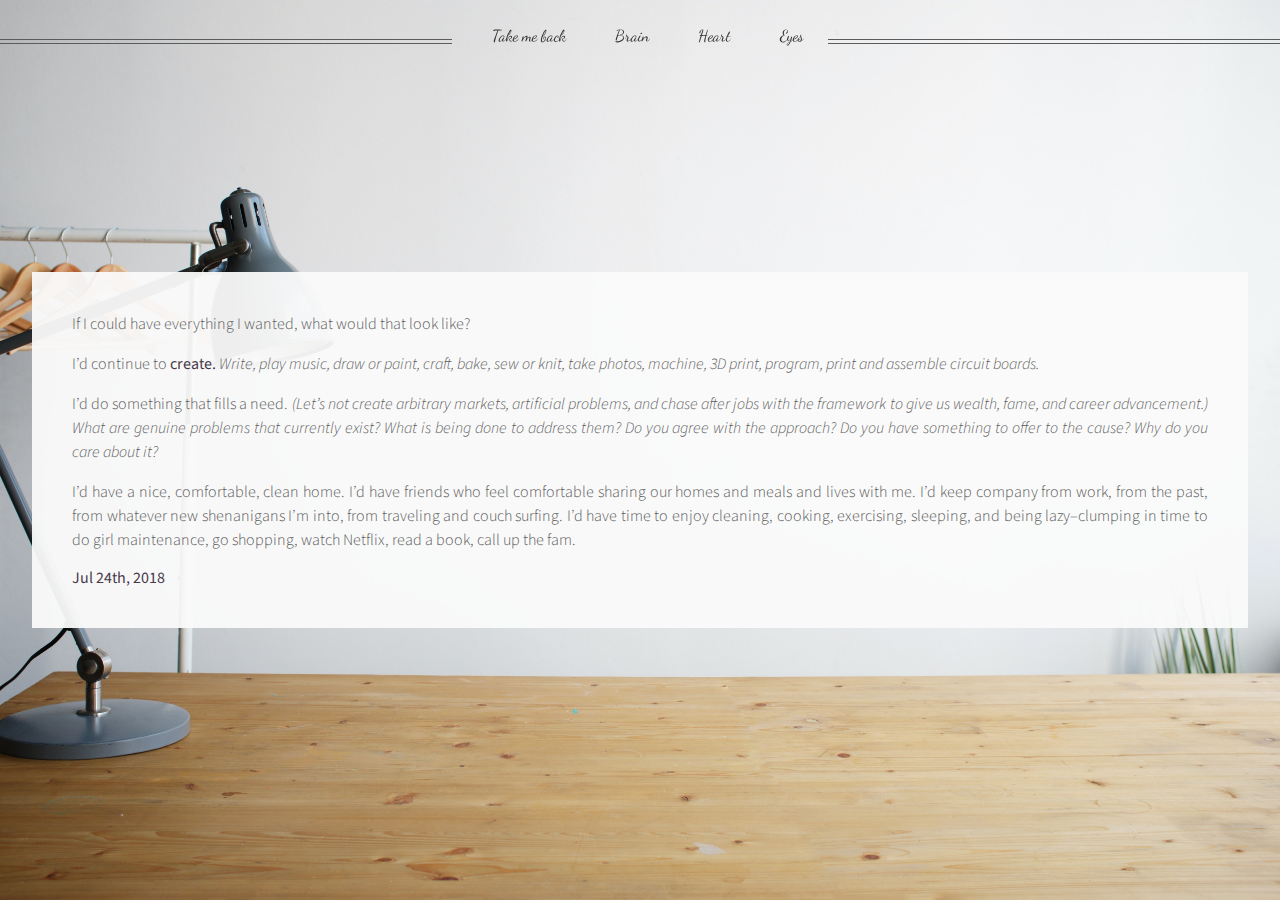
<file: brain.html>
<!DOCTYPE HTML>
<html>
	<head>
		<link href="https://fonts.googleapis.com/css?family=Dancing+Script&display=swap" rel="stylesheet">
		<title>The Space</title>
		<meta charset="utf-8" />
		<meta name="viewport" content="width=device-width, initial-scale=1, user-scalable=no" />
		<link rel="stylesheet" href="assets/css/main.css" />
		<noscript><link rel="stylesheet" href="assets/css/noscript.css" /></noscript>
	</head>
	<body>
		<div id="page-wrapper">
			<!-- Header -->
				<div id="header">
					<!-- Nav -->
						<nav id="nav">
							<ul>
								<li><a href="index.html">Take me back</a></li>
								<li><a href="brain.html">Brain</a></li>
								<li><a href="#">Heart</a></li>
								<li><a href="https://www.instagram.com/thebignc/" target="_blank">Eyes</a></li>
							</ul>
						</nav>
				</div>
			<!-- Main -->
				<div class="wrapper style1">
					<div class="container">
						<article id="main" class="style2">
							<!-- <p><hr /></p> -->
							<p>If I could have everything I wanted, what would that look like?</p>

							<p>I’d continue to <b>create.</b> <i>Write, play music, draw or paint, craft, bake, sew or knit, take photos, machine, 3D print, program, print and assemble circuit boards.</i></p>

							<p>I’d do something that fills a need. <i>(Let’s not create arbitrary markets, artificial problems, and chase after jobs with the framework to give us wealth, fame, and career advancement.) What are genuine problems that currently exist? What is being done to address them? Do you agree with the approach? Do you have something to offer to the cause? Why do you care about it?</i></p>

							<p>I’d have a nice, comfortable, clean home. I’d have friends who feel comfortable sharing our homes and meals and lives with me. I’d keep company from work, from the past, from whatever new shenanigans I’m into, from traveling and couch surfing. I’d have time to enjoy cleaning, cooking, exercising, sleeping, and being lazy–clumping in time to do girl maintenance, go shopping, watch Netflix, read a book, call up the fam.</p>

							<h4>Jul 24th, 2018</h4>
							<!-- <p><hr /></p> -->
						</article>
					</div>
				</div>
		</div>

		<!-- Scripts -->
			<script src="assets/js/jquery.min.js"></script>
			<script src="assets/js/jquery.dropotron.min.js"></script>
			<script src="assets/js/jquery.scrolly.min.js"></script>
			<script src="assets/js/jquery.scrollex.min.js"></script>
			<script src="assets/js/browser.min.js"></script>
			<script src="assets/js/breakpoints.min.js"></script>
			<script src="assets/js/util.js"></script>
			<script src="assets/js/main.js"></script>

	</body>
</html>
</file>
<file: assets/css/main.css>
@import url("https://fonts.googleapis.com/css?family=Source+Sans+Pro:300,300italic,400,400italic,600");
@import url("https://fonts.googleapis.com/css?family=Dancing+Script");

/*
	Helios by HTML5 UP
	html5up.net | @ajlkn
	Free for personal and commercial use under the CCA 3.0 license (html5up.net/license)
*/

html, body, div, span, applet, object,
iframe, h1, h2, h3, h4, h5, h6, p, blockquote,
pre, a, abbr, acronym, address, big, cite,
code, del, dfn, em, img, ins, kbd, q, s, samp,
small, strike, strong, sub, sup, tt, var, b,
u, i, center, dl, dt, dd, ol, ul, li, fieldset,
form, label, legend, table, caption, tbody,
tfoot, thead, tr, th, td, article, aside,
canvas, details, embed, figure, figcaption,
footer, header, hgroup, menu, nav, output, ruby,
section, summary, time, mark, audio, video {
	margin: 0;
	padding: 0;
	border: 0;
	font-size: 100%;
	font: inherit;
	vertical-align: baseline;}

article, aside, details, figcaption, figure,
footer, header, hgroup, menu, nav, section {
	display: block;}

body {
	line-height: 1;
}

ol, ul {
	list-style: none;
}

blockquote, q {
	quotes: none;
}

	blockquote:before, blockquote:after, q:before, q:after {
		content: '';
		content: none;
	}

table {
	border-collapse: collapse;
	border-spacing: 0;
}

body {
	-webkit-text-size-adjust: none;
}

mark {
	background-color: transparent;
	color: inherit;
}

input::-moz-focus-inner {
	border: 0;
	padding: 0;
}

input, select, textarea {
	-moz-appearance: none;
	-webkit-appearance: none;
	-ms-appearance: none;
	appearance: none;
}

/* Basic */

	html {
		box-sizing: border-box;
	}

	*, *:before, *:after {
		box-sizing: inherit;
	}

	body {
		position: relative;
		background-image: url("../../images/desktop.jpg");
		background-size: cover;
		background-position: center center;
		background-attachment: fixed;
		/*background: #f0f4f4;*/
		color: #5b5b5b;
		font-size: 15pt;
		line-height: 1.85em;
		font-family:'Dancing Script',cursive;
		font-weight: 300;
	}

		body.is-preload *, body.is-preload *:before, body.is-preload *:after {
			-moz-animation: none !important;
			-webkit-animation: none !important;
			-ms-animation: none !important;
			animation: none !important;
			-moz-transition: none !important;
			-webkit-transition: none !important;
			-ms-transition: none !important;
			transition: none !important;
		}

	input, textarea, select {
		font-size: 15pt;
		line-height: 1.85em;
		font-family:'Dancing Script',cursive;
		font-weight: 300;
	}

	h1, h2, h3, h4, h5, h6 {
		font-weight: 400;
		color: #483949;
		line-height: 1.25em;
	}

	h1 a, h2 a, h3 a, h4 a, h5 a, h6 a {
		color: inherit;
		text-decoration: none;
		border-bottom-color: transparent;
	}

	h1 strong, h2 strong, h3 strong, h4 strong, h5 strong, h6 strong {
		font-weight: 600;
	}

	h2 {
		font-size: 2.85em;
	}

	h3 {
		font-size: 1.25em;
	}

	h4 {
		font-size: 1em;
		margin: 0 0 0.25em 0;
	}

	strong, b {
		font-weight: 400;
		color: #483949;
	}

	em, i {
		font-style: italic;
	}

	a {
		color: inherit;
		border-bottom: solid 1px rgba(128, 128, 128, 0.15);
		text-decoration: none;
		-moz-transition: background-color 0.35s ease-in-out, color 0.35s ease-in-out, border-bottom-color 0.35s ease-in-out;
		-webkit-transition: background-color 0.35s ease-in-out, color 0.35s ease-in-out, border-bottom-color 0.35s ease-in-out;
		-ms-transition: background-color 0.35s ease-in-out, color 0.35s ease-in-out, border-bottom-color 0.35s ease-in-out;
		transition: background-color 0.35s ease-in-out, color 0.35s ease-in-out, border-bottom-color 0.35s ease-in-out;
	}

		a:hover {
			color: #ef8376;
			border-bottom-color: transparent;
		}

	sub {
		position: relative;
		top: 0.5em;
		font-size: 0.8em;
	}

	sup {
		position: relative;
		top: -0.5em;
		font-size: 0.8em;
	}

	blockquote {
		border-left: solid 0.5em #ddd;
		padding: 1em 0 1em 2em;
		font-style: italic;
	}

	p, ul, ol, dl, table {
		margin-bottom: 1em;
	}

	p {
		text-align: justify;
	}

	br.clear {
		clear: both;
	}

	hr {
		position: relative;
		display: block;
		border: 0;
		top: 4.5em;
		margin-bottom: 9em;
		height: 6px;
		border-top: solid 1px #5b5b5b;
		border-bottom: solid 1px #5b5b5b;
	}

		hr:before, hr:after {
			content: '';
			position: absolute;
			top: -8px;
			display: block;
			width: 1px;
			height: 21px;
			background: #5b5b5b;
		}

		hr:before {
			left: -1px;
		}

		hr:after {
			right: -1px;
		}

	.timestamp {
		color: rgba(128, 128, 128, 0.75);
		font-size: 0.8em;
	}

/* Container */

	.container {
		background: rgba(0,0,0,0);
		margin: 0 auto;
		max-width: 100%;
		width: 1400px;
	}

		@media screen and (max-width: 1680px) {

			.container {
				width: 1200px;
			}

		}

		@media screen and (max-width: 1280px) {

			.container {
				width: 100%;
			}

		}

		@media screen and (max-width: 960px) {

			.container {
				width: 100%;
			}

		}

		@media screen and (max-width: 840px) {

			.container {
				width: 100%;
			}

		}

		@media screen and (max-width: 736px) {

			.container {
				width: 100%;
			}

		}

/* Row */

	.row {
		display: flex;
		flex-wrap: wrap;
		box-sizing: border-box;
		align-items: stretch;
	}

		.row > * {
			box-sizing: border-box;
		}

		.row.gtr-uniform > * > :last-child {
			margin-bottom: 0;
		}

		.row.aln-left {
			justify-content: flex-start;
		}

		.row.aln-center {
			justify-content: center;
		}

		.row.aln-right {
			justify-content: flex-end;
		}

		.row.aln-top {
			align-items: flex-start;
		}

		.row.aln-middle {
			align-items: center;
		}

		.row.aln-bottom {
			align-items: flex-end;
		}

		.row > .imp {
			order: -1;
		}

		.row > .col-1 {
			width: 8.33333%;
		}

		.row > .off-1 {
			margin-left: 8.33333%;
		}

		.row > .col-2 {
			width: 16.66667%;
		}

		.row > .off-2 {
			margin-left: 16.66667%;
		}

		.row > .col-3 {
			width: 25%;
		}

		.row > .off-3 {
			margin-left: 25%;
		}

		.row > .col-4 {
			width: 33.33333%;
		}

		.row > .off-4 {
			margin-left: 33.33333%;
		}

		.row > .col-5 {
			width: 41.66667%;
		}

		.row > .off-5 {
			margin-left: 41.66667%;
		}

		.row > .col-6 {
			width: 50%;
		}

		.row > .off-6 {
			margin-left: 50%;
		}

		.row > .col-7 {
			width: 58.33333%;
		}

		.row > .off-7 {
			margin-left: 58.33333%;
		}

		.row > .col-8 {
			width: 66.66667%;
		}

		.row > .off-8 {
			margin-left: 66.66667%;
		}

		.row > .col-9 {
			width: 75%;
		}

		.row > .off-9 {
			margin-left: 75%;
		}

		.row > .col-10 {
			width: 83.33333%;
		}

		.row > .off-10 {
			margin-left: 83.33333%;
		}

		.row > .col-11 {
			width: 91.66667%;
		}

		.row > .off-11 {
			margin-left: 91.66667%;
		}

		.row > .col-12 {
			width: 100%;
		}

		.row > .off-12 {
			margin-left: 100%;
		}

		.row.gtr-0 {
			margin-top: 0px;
			margin-left: 0px;
		}

			.row.gtr-0 > * {
				padding: 0px 0 0 0px;
			}

			.row.gtr-0.gtr-uniform {
				margin-top: 0px;
			}

				.row.gtr-0.gtr-uniform > * {
					padding-top: 0px;
				}

		.row.gtr-25 {
			margin-top: -10px;
			margin-left: -10px;
		}

			.row.gtr-25 > * {
				padding: 10px 0 0 10px;
			}

			.row.gtr-25.gtr-uniform {
				margin-top: -10px;
			}

				.row.gtr-25.gtr-uniform > * {
					padding-top: 10px;
				}

		.row.gtr-50 {
			margin-top: -20px;
			margin-left: -20px;
		}

			.row.gtr-50 > * {
				padding: 20px 0 0 20px;
			}

			.row.gtr-50.gtr-uniform {
				margin-top: -20px;
			}

				.row.gtr-50.gtr-uniform > * {
					padding-top: 20px;
				}

		.row {
			margin-top: -40px;
			margin-left: -40px;
		}

			.row > * {
				padding: 40px 0 0 40px;
			}

			.row.gtr-uniform {
				margin-top: -40px;
			}

				.row.gtr-uniform > * {
					padding-top: 40px;
				}

		.row.gtr-150 {
			margin-top: -60px;
			margin-left: -60px;
		}

			.row.gtr-150 > * {
				padding: 60px 0 0 60px;
			}

			.row.gtr-150.gtr-uniform {
				margin-top: -60px;
			}

				.row.gtr-150.gtr-uniform > * {
					padding-top: 60px;
				}

		.row.gtr-200 {
			margin-top: -80px;
			margin-left: -80px;
		}

			.row.gtr-200 > * {
				padding: 80px 0 0 80px;
			}

			.row.gtr-200.gtr-uniform {
				margin-top: -80px;
			}

				.row.gtr-200.gtr-uniform > * {
					padding-top: 80px;
				}

		@media screen and (max-width: 1680px) {

			.row {
				display: flex;
				flex-wrap: wrap;
				box-sizing: border-box;
				align-items: stretch;
			}

				.row > * {
					box-sizing: border-box;
				}

				.row.gtr-uniform > * > :last-child {
					margin-bottom: 0;
				}

				.row.aln-left {
					justify-content: flex-start;
				}

				.row.aln-center {
					justify-content: center;
				}

				.row.aln-right {
					justify-content: flex-end;
				}

				.row.aln-top {
					align-items: flex-start;
				}

				.row.aln-middle {
					align-items: center;
				}

				.row.aln-bottom {
					align-items: flex-end;
				}

				.row > .imp-wide {
					order: -1;
				}

				.row > .col-1-wide {
					width: 8.33333%;
				}

				.row > .off-1-wide {
					margin-left: 8.33333%;
				}

				.row > .col-2-wide {
					width: 16.66667%;
				}

				.row > .off-2-wide {
					margin-left: 16.66667%;
				}

				.row > .col-3-wide {
					width: 25%;
				}

				.row > .off-3-wide {
					margin-left: 25%;
				}

				.row > .col-4-wide {
					width: 33.33333%;
				}

				.row > .off-4-wide {
					margin-left: 33.33333%;
				}

				.row > .col-5-wide {
					width: 41.66667%;
				}

				.row > .off-5-wide {
					margin-left: 41.66667%;
				}

				.row > .col-6-wide {
					width: 50%;
				}

				.row > .off-6-wide {
					margin-left: 50%;
				}

				.row > .col-7-wide {
					width: 58.33333%;
				}

				.row > .off-7-wide {
					margin-left: 58.33333%;
				}

				.row > .col-8-wide {
					width: 66.66667%;
				}

				.row > .off-8-wide {
					margin-left: 66.66667%;
				}

				.row > .col-9-wide {
					width: 75%;
				}

				.row > .off-9-wide {
					margin-left: 75%;
				}

				.row > .col-10-wide {
					width: 83.33333%;
				}

				.row > .off-10-wide {
					margin-left: 83.33333%;
				}

				.row > .col-11-wide {
					width: 91.66667%;
				}

				.row > .off-11-wide {
					margin-left: 91.66667%;
				}

				.row > .col-12-wide {
					width: 100%;
				}

				.row > .off-12-wide {
					margin-left: 100%;
				}

				.row.gtr-0 {
					margin-top: 0px;
					margin-left: 0px;
				}

					.row.gtr-0 > * {
						padding: 0px 0 0 0px;
					}

					.row.gtr-0.gtr-uniform {
						margin-top: 0px;
					}

						.row.gtr-0.gtr-uniform > * {
							padding-top: 0px;
						}

				.row.gtr-25 {
					margin-top: -10px;
					margin-left: -10px;
				}

					.row.gtr-25 > * {
						padding: 10px 0 0 10px;
					}

					.row.gtr-25.gtr-uniform {
						margin-top: -10px;
					}

						.row.gtr-25.gtr-uniform > * {
							padding-top: 10px;
						}

				.row.gtr-50 {
					margin-top: -20px;
					margin-left: -20px;
				}

					.row.gtr-50 > * {
						padding: 20px 0 0 20px;
					}

					.row.gtr-50.gtr-uniform {
						margin-top: -20px;
					}

						.row.gtr-50.gtr-uniform > * {
							padding-top: 20px;
						}

				.row {
					margin-top: -40px;
					margin-left: -40px;
				}

					.row > * {
						padding: 40px 0 0 40px;
					}

					.row.gtr-uniform {
						margin-top: -40px;
					}

						.row.gtr-uniform > * {
							padding-top: 40px;
						}

				.row.gtr-150 {
					margin-top: -60px;
					margin-left: -60px;
				}

					.row.gtr-150 > * {
						padding: 60px 0 0 60px;
					}

					.row.gtr-150.gtr-uniform {
						margin-top: -60px;
					}

						.row.gtr-150.gtr-uniform > * {
							padding-top: 60px;
						}

				.row.gtr-200 {
					margin-top: -80px;
					margin-left: -80px;
				}

					.row.gtr-200 > * {
						padding: 80px 0 0 80px;
					}

					.row.gtr-200.gtr-uniform {
						margin-top: -80px;
					}

						.row.gtr-200.gtr-uniform > * {
							padding-top: 80px;
						}

		}

		@media screen and (max-width: 1280px) {

			.row {
				display: flex;
				flex-wrap: wrap;
				box-sizing: border-box;
				align-items: stretch;
			}

				.row > * {
					box-sizing: border-box;
				}

				.row.gtr-uniform > * > :last-child {
					margin-bottom: 0;
				}

				.row.aln-left {
					justify-content: flex-start;
				}

				.row.aln-center {
					justify-content: center;
				}

				.row.aln-right {
					justify-content: flex-end;
				}

				.row.aln-top {
					align-items: flex-start;
				}

				.row.aln-middle {
					align-items: center;
				}

				.row.aln-bottom {
					align-items: flex-end;
				}

				.row > .imp-normal {
					order: -1;
				}

				.row > .col-1-normal {
					width: 8.33333%;
				}

				.row > .off-1-normal {
					margin-left: 8.33333%;
				}

				.row > .col-2-normal {
					width: 16.66667%;
				}

				.row > .off-2-normal {
					margin-left: 16.66667%;
				}

				.row > .col-3-normal {
					width: 25%;
				}

				.row > .off-3-normal {
					margin-left: 25%;
				}

				.row > .col-4-normal {
					width: 33.33333%;
				}

				.row > .off-4-normal {
					margin-left: 33.33333%;
				}

				.row > .col-5-normal {
					width: 41.66667%;
				}

				.row > .off-5-normal {
					margin-left: 41.66667%;
				}

				.row > .col-6-normal {
					width: 50%;
				}

				.row > .off-6-normal {
					margin-left: 50%;
				}

				.row > .col-7-normal {
					width: 58.33333%;
				}

				.row > .off-7-normal {
					margin-left: 58.33333%;
				}

				.row > .col-8-normal {
					width: 66.66667%;
				}

				.row > .off-8-normal {
					margin-left: 66.66667%;
				}

				.row > .col-9-normal {
					width: 75%;
				}

				.row > .off-9-normal {
					margin-left: 75%;
				}

				.row > .col-10-normal {
					width: 83.33333%;
				}

				.row > .off-10-normal {
					margin-left: 83.33333%;
				}

				.row > .col-11-normal {
					width: 91.66667%;
				}

				.row > .off-11-normal {
					margin-left: 91.66667%;
				}

				.row > .col-12-normal {
					width: 100%;
				}

				.row > .off-12-normal {
					margin-left: 100%;
				}

				.row.gtr-0 {
					margin-top: 0px;
					margin-left: 0px;
				}

					.row.gtr-0 > * {
						padding: 0px 0 0 0px;
					}

					.row.gtr-0.gtr-uniform {
						margin-top: 0px;
					}

						.row.gtr-0.gtr-uniform > * {
							padding-top: 0px;
						}

				.row.gtr-25 {
					margin-top: -9px;
					margin-left: -9px;
				}

					.row.gtr-25 > * {
						padding: 9px 0 0 9px;
					}

					.row.gtr-25.gtr-uniform {
						margin-top: -9px;
					}

						.row.gtr-25.gtr-uniform > * {
							padding-top: 9px;
						}

				.row.gtr-50 {
					margin-top: -18px;
					margin-left: -18px;
				}

					.row.gtr-50 > * {
						padding: 18px 0 0 18px;
					}

					.row.gtr-50.gtr-uniform {
						margin-top: -18px;
					}

						.row.gtr-50.gtr-uniform > * {
							padding-top: 18px;
						}

				.row {
					margin-top: -36px;
					margin-left: -36px;
				}

					.row > * {
						padding: 36px 0 0 36px;
					}

					.row.gtr-uniform {
						margin-top: -36px;
					}

						.row.gtr-uniform > * {
							padding-top: 36px;
						}

				.row.gtr-150 {
					margin-top: -54px;
					margin-left: -54px;
				}

					.row.gtr-150 > * {
						padding: 54px 0 0 54px;
					}

					.row.gtr-150.gtr-uniform {
						margin-top: -54px;
					}

						.row.gtr-150.gtr-uniform > * {
							padding-top: 54px;
						}

				.row.gtr-200 {
					margin-top: -72px;
					margin-left: -72px;
				}

					.row.gtr-200 > * {
						padding: 72px 0 0 72px;
					}

					.row.gtr-200.gtr-uniform {
						margin-top: -72px;
					}

						.row.gtr-200.gtr-uniform > * {
							padding-top: 72px;
						}

		}

		@media screen and (max-width: 960px) {

			.row {
				display: flex;
				flex-wrap: wrap;
				box-sizing: border-box;
				align-items: stretch;
			}

				.row > * {
					box-sizing: border-box;
				}

				.row.gtr-uniform > * > :last-child {
					margin-bottom: 0;
				}

				.row.aln-left {
					justify-content: flex-start;
				}

				.row.aln-center {
					justify-content: center;
				}

				.row.aln-right {
					justify-content: flex-end;
				}

				.row.aln-top {
					align-items: flex-start;
				}

				.row.aln-middle {
					align-items: center;
				}

				.row.aln-bottom {
					align-items: flex-end;
				}

				.row > .imp-narrow {
					order: -1;
				}

				.row > .col-1-narrow {
					width: 8.33333%;
				}

				.row > .off-1-narrow {
					margin-left: 8.33333%;
				}

				.row > .col-2-narrow {
					width: 16.66667%;
				}

				.row > .off-2-narrow {
					margin-left: 16.66667%;
				}

				.row > .col-3-narrow {
					width: 25%;
				}

				.row > .off-3-narrow {
					margin-left: 25%;
				}

				.row > .col-4-narrow {
					width: 33.33333%;
				}

				.row > .off-4-narrow {
					margin-left: 33.33333%;
				}

				.row > .col-5-narrow {
					width: 41.66667%;
				}

				.row > .off-5-narrow {
					margin-left: 41.66667%;
				}

				.row > .col-6-narrow {
					width: 50%;
				}

				.row > .off-6-narrow {
					margin-left: 50%;
				}

				.row > .col-7-narrow {
					width: 58.33333%;
				}

				.row > .off-7-narrow {
					margin-left: 58.33333%;
				}

				.row > .col-8-narrow {
					width: 66.66667%;
				}

				.row > .off-8-narrow {
					margin-left: 66.66667%;
				}

				.row > .col-9-narrow {
					width: 75%;
				}

				.row > .off-9-narrow {
					margin-left: 75%;
				}

				.row > .col-10-narrow {
					width: 83.33333%;
				}

				.row > .off-10-narrow {
					margin-left: 83.33333%;
				}

				.row > .col-11-narrow {
					width: 91.66667%;
				}

				.row > .off-11-narrow {
					margin-left: 91.66667%;
				}

				.row > .col-12-narrow {
					width: 100%;
				}

				.row > .off-12-narrow {
					margin-left: 100%;
				}

				.row.gtr-0 {
					margin-top: 0px;
					margin-left: 0px;
				}

					.row.gtr-0 > * {
						padding: 0px 0 0 0px;
					}

					.row.gtr-0.gtr-uniform {
						margin-top: 0px;
					}

						.row.gtr-0.gtr-uniform > * {
							padding-top: 0px;
						}

				.row.gtr-25 {
					margin-top: -8px;
					margin-left: -8px;
				}

					.row.gtr-25 > * {
						padding: 8px 0 0 8px;
					}

					.row.gtr-25.gtr-uniform {
						margin-top: -8px;
					}

						.row.gtr-25.gtr-uniform > * {
							padding-top: 8px;
						}

				.row.gtr-50 {
					margin-top: -16px;
					margin-left: -16px;
				}

					.row.gtr-50 > * {
						padding: 16px 0 0 16px;
					}

					.row.gtr-50.gtr-uniform {
						margin-top: -16px;
					}

						.row.gtr-50.gtr-uniform > * {
							padding-top: 16px;
						}

				.row {
					margin-top: -32px;
					margin-left: -32px;
				}

					.row > * {
						padding: 32px 0 0 32px;
					}

					.row.gtr-uniform {
						margin-top: -32px;
					}

						.row.gtr-uniform > * {
							padding-top: 32px;
						}

				.row.gtr-150 {
					margin-top: -48px;
					margin-left: -48px;
				}

					.row.gtr-150 > * {
						padding: 48px 0 0 48px;
					}

					.row.gtr-150.gtr-uniform {
						margin-top: -48px;
					}

						.row.gtr-150.gtr-uniform > * {
							padding-top: 48px;
						}

				.row.gtr-200 {
					margin-top: -64px;
					margin-left: -64px;
				}

					.row.gtr-200 > * {
						padding: 64px 0 0 64px;
					}

					.row.gtr-200.gtr-uniform {
						margin-top: -64px;
					}

						.row.gtr-200.gtr-uniform > * {
							padding-top: 64px;
						}

		}

		@media screen and (max-width: 840px) {

			.row {
				display: flex;
				flex-wrap: wrap;
				box-sizing: border-box;
				align-items: stretch;
			}

				.row > * {
					box-sizing: border-box;
				}

				.row.gtr-uniform > * > :last-child {
					margin-bottom: 0;
				}

				.row.aln-left {
					justify-content: flex-start;
				}

				.row.aln-center {
					justify-content: center;
				}

				.row.aln-right {
					justify-content: flex-end;
				}

				.row.aln-top {
					align-items: flex-start;
				}

				.row.aln-middle {
					align-items: center;
				}

				.row.aln-bottom {
					align-items: flex-end;
				}

				.row > .imp-narrower {
					order: -1;
				}

				.row > .col-1-narrower {
					width: 8.33333%;
				}

				.row > .off-1-narrower {
					margin-left: 8.33333%;
				}

				.row > .col-2-narrower {
					width: 16.66667%;
				}

				.row > .off-2-narrower {
					margin-left: 16.66667%;
				}

				.row > .col-3-narrower {
					width: 25%;
				}

				.row > .off-3-narrower {
					margin-left: 25%;
				}

				.row > .col-4-narrower {
					width: 33.33333%;
				}

				.row > .off-4-narrower {
					margin-left: 33.33333%;
				}

				.row > .col-5-narrower {
					width: 41.66667%;
				}

				.row > .off-5-narrower {
					margin-left: 41.66667%;
				}

				.row > .col-6-narrower {
					width: 50%;
				}

				.row > .off-6-narrower {
					margin-left: 50%;
				}

				.row > .col-7-narrower {
					width: 58.33333%;
				}

				.row > .off-7-narrower {
					margin-left: 58.33333%;
				}

				.row > .col-8-narrower {
					width: 66.66667%;
				}

				.row > .off-8-narrower {
					margin-left: 66.66667%;
				}

				.row > .col-9-narrower {
					width: 75%;
				}

				.row > .off-9-narrower {
					margin-left: 75%;
				}

				.row > .col-10-narrower {
					width: 83.33333%;
				}

				.row > .off-10-narrower {
					margin-left: 83.33333%;
				}

				.row > .col-11-narrower {
					width: 91.66667%;
				}

				.row > .off-11-narrower {
					margin-left: 91.66667%;
				}

				.row > .col-12-narrower {
					width: 100%;
				}

				.row > .off-12-narrower {
					margin-left: 100%;
				}

				.row.gtr-0 {
					margin-top: 0px;
					margin-left: 0px;
				}

					.row.gtr-0 > * {
						padding: 0px 0 0 0px;
					}

					.row.gtr-0.gtr-uniform {
						margin-top: 0px;
					}

						.row.gtr-0.gtr-uniform > * {
							padding-top: 0px;
						}

				.row.gtr-25 {
					margin-top: -8px;
					margin-left: -8px;
				}

					.row.gtr-25 > * {
						padding: 8px 0 0 8px;
					}

					.row.gtr-25.gtr-uniform {
						margin-top: -8px;
					}

						.row.gtr-25.gtr-uniform > * {
							padding-top: 8px;
						}

				.row.gtr-50 {
					margin-top: -16px;
					margin-left: -16px;
				}

					.row.gtr-50 > * {
						padding: 16px 0 0 16px;
					}

					.row.gtr-50.gtr-uniform {
						margin-top: -16px;
					}

						.row.gtr-50.gtr-uniform > * {
							padding-top: 16px;
						}

				.row {
					margin-top: -32px;
					margin-left: -32px;
				}

					.row > * {
						padding: 32px 0 0 32px;
					}

					.row.gtr-uniform {
						margin-top: -32px;
					}

						.row.gtr-uniform > * {
							padding-top: 32px;
						}

				.row.gtr-150 {
					margin-top: -48px;
					margin-left: -48px;
				}

					.row.gtr-150 > * {
						padding: 48px 0 0 48px;
					}

					.row.gtr-150.gtr-uniform {
						margin-top: -48px;
					}

						.row.gtr-150.gtr-uniform > * {
							padding-top: 48px;
						}

				.row.gtr-200 {
					margin-top: -64px;
					margin-left: -64px;
				}

					.row.gtr-200 > * {
						padding: 64px 0 0 64px;
					}

					.row.gtr-200.gtr-uniform {
						margin-top: -64px;
					}

						.row.gtr-200.gtr-uniform > * {
							padding-top: 64px;
						}

		}

		@media screen and (max-width: 736px) {

			.row {
				display: flex;
				flex-wrap: wrap;
				box-sizing: border-box;
				align-items: stretch;
			}

				.row > * {
					box-sizing: border-box;
				}

				.row.gtr-uniform > * > :last-child {
					margin-bottom: 0;
				}

				.row.aln-left {
					justify-content: flex-start;
				}

				.row.aln-center {
					justify-content: center;
				}

				.row.aln-right {
					justify-content: flex-end;
				}

				.row.aln-top {
					align-items: flex-start;
				}

				.row.aln-middle {
					align-items: center;
				}

				.row.aln-bottom {
					align-items: flex-end;
				}

				.row > .imp-mobile {
					order: -1;
				}

				.row > .col-1-mobile {
					width: 8.33333%;
				}

				.row > .off-1-mobile {
					margin-left: 8.33333%;
				}

				.row > .col-2-mobile {
					width: 16.66667%;
				}

				.row > .off-2-mobile {
					margin-left: 16.66667%;
				}

				.row > .col-3-mobile {
					width: 25%;
				}

				.row > .off-3-mobile {
					margin-left: 25%;
				}

				.row > .col-4-mobile {
					width: 33.33333%;
				}

				.row > .off-4-mobile {
					margin-left: 33.33333%;
				}

				.row > .col-5-mobile {
					width: 41.66667%;
				}

				.row > .off-5-mobile {
					margin-left: 41.66667%;
				}

				.row > .col-6-mobile {
					width: 50%;
				}

				.row > .off-6-mobile {
					margin-left: 50%;
				}

				.row > .col-7-mobile {
					width: 58.33333%;
				}

				.row > .off-7-mobile {
					margin-left: 58.33333%;
				}

				.row > .col-8-mobile {
					width: 66.66667%;
				}

				.row > .off-8-mobile {
					margin-left: 66.66667%;
				}

				.row > .col-9-mobile {
					width: 75%;
				}

				.row > .off-9-mobile {
					margin-left: 75%;
				}

				.row > .col-10-mobile {
					width: 83.33333%;
				}

				.row > .off-10-mobile {
					margin-left: 83.33333%;
				}

				.row > .col-11-mobile {
					width: 91.66667%;
				}

				.row > .off-11-mobile {
					margin-left: 91.66667%;
				}

				.row > .col-12-mobile {
					width: 100%;
				}

				.row > .off-12-mobile {
					margin-left: 100%;
				}

				.row.gtr-0 {
					margin-top: 0px;
					margin-left: 0px;
				}

					.row.gtr-0 > * {
						padding: 0px 0 0 0px;
					}

					.row.gtr-0.gtr-uniform {
						margin-top: 0px;
					}

						.row.gtr-0.gtr-uniform > * {
							padding-top: 0px;
						}

				.row.gtr-25 {
					margin-top: -5px;
					margin-left: -5px;
				}

					.row.gtr-25 > * {
						padding: 5px 0 0 5px;
					}

					.row.gtr-25.gtr-uniform {
						margin-top: -5px;
					}

						.row.gtr-25.gtr-uniform > * {
							padding-top: 5px;
						}

				.row.gtr-50 {
					margin-top: -10px;
					margin-left: -10px;
				}

					.row.gtr-50 > * {
						padding: 10px 0 0 10px;
					}

					.row.gtr-50.gtr-uniform {
						margin-top: -10px;
					}

						.row.gtr-50.gtr-uniform > * {
							padding-top: 10px;
						}

				.row {
					margin-top: -20px;
					margin-left: -20px;
				}

					.row > * {
						padding: 20px 0 0 20px;
					}

					.row.gtr-uniform {
						margin-top: -20px;
					}

						.row.gtr-uniform > * {
							padding-top: 20px;
						}

				.row.gtr-150 {
					margin-top: -30px;
					margin-left: -30px;
				}

					.row.gtr-150 > * {
						padding: 30px 0 0 30px;
					}

					.row.gtr-150.gtr-uniform {
						margin-top: -30px;
					}

						.row.gtr-150.gtr-uniform > * {
							padding-top: 30px;
						}

				.row.gtr-200 {
					margin-top: -40px;
					margin-left: -40px;
				}

					.row.gtr-200 > * {
						padding: 40px 0 0 40px;
					}

					.row.gtr-200.gtr-uniform {
						margin-top: -40px;
					}

						.row.gtr-200.gtr-uniform > * {
							padding-top: 40px;
						}

		}

/* Sections/Article */

	section, article {
		margin-bottom: 3em;
	}

		section > :last-child, section:last-child, article > :last-child, article:last-child {
			margin-bottom: 0;
		}

		section.special > header, section.special > footer, article.special > header, article.special > footer {
			text-align: center;
		}

	.row > section, .row > article {
		margin-bottom: 0;
	}

	header {
		margin: 0 0 1em 0;
	}

		header > p {
			display: block;
			font-size: 1.5em;
			margin: 1em 0 2em 0;
			line-height: 1.5em;
			text-align: inherit;
		}

	footer {
		margin: 2.5em 0 0 0;
	}

/* Image */

	.image {
		position: relative;
		display: inline-block;
		border: 0;
		outline: 0;
	}

		.image img {
			display: block;
			width: 100%;
		}

		.image.fit {
			display: block;
			width: 100%;
		}

		.image.featured {
			display: block;
			width: 100%;
			margin: 0 0 4em 0;
		}

		.image.left {
			float: left;
			margin: 0 2em 2em 0;
		}

		.image.centered {
			display: block;
			margin: 0 0 2em 0;
		}

			.image.centered img {
				margin: 0 auto;
				width: auto;
			}

/* List */

	ul {
		list-style: disc;
		padding-left: 1em;
	}

		ul li {
			padding-left: 0.5em;
		}

	ol {
		list-style: decimal;
		padding-left: 1.25em;
	}

		ol li {
			padding-left: 0.25em;
		}

/* Actions */

	ul.actions {
		margin: 3em 0 0 0;
		list-style: none;
		padding-left: 0;
	}

		form ul.actions {
			margin-top: 0;
		}

		ul.actions li {
			display: inline-block;
			margin: 0 0.75em 0 0.75em;
			padding-left: 0;
		}

			ul.actions li:first-child {
				margin-left: 0;
			}

			ul.actions li:last-child {
				margin-right: 0;
			}

/* Divided */

	ul.divided {
		list-style: none;
		padding-left: 0;
	}

		ul.divided li {
			border-top: solid 1px rgba(128, 128, 128, 0.2);
			padding-top: 1.5em;
			margin-top: 1.5em;
			padding-left: 0;
		}

			ul.divided li:first-child {
				border-top: 0;
				padding-top: 0;
				margin-top: 0;
			}

/* Menu */

	ul.menu {
		height: 1em;
		line-height: 1em;
		list-style: none;
		padding-left: 0;
	}

		ul.menu li {
			display: inline-block;
			border-left: solid 1px rgba(128, 128, 128, 0.2);
			padding-left: 1.25em;
			margin-left: 1.25em;
		}

			ul.menu li:first-child {
				border-left: 0;
				padding-left: 0;
				margin-left: 0;
			}

/* Icons */

	ul.icons {
		position: relative;
		background: rgba(128, 128, 128, 0.05);
		border-radius: 4em;
		display: inline-block;
		padding: 0.35em 0.75em 0.35em 0.75em;
		font-size: 1.25em;
		cursor: default;
		list-style: none;
	}

		ul.icons li {
			display: inline-block;
			padding-left: 0;
		}

			ul.icons li a {
				display: inline-block;
				background: none;
				width: 2.5em;
				height: 2.5em;
				line-height: 2.5em;
				text-align: center;
				border-radius: 100%;
				border: 0;
				color: inherit;
			}

				ul.icons li a:hover {
					color: #ef8376;
				}

/* Form */

	form label {
		display: block;
		font-weight: 400;
		color: #483949;
		margin: 0 0 1em 0;
	}

	form input[type="text"],
	form input[type="email"],
	form input[type="password"],
	form select,
	form textarea {
		-webkit-appearance: none;
		display: block;
		border: 0;
		background: #fafafa;
		width: 100%;
		border-radius: 0.5em;
		border: solid 1px #E5E5E5;
		padding: 1em;
		-moz-transition: background-color 0.35s ease-in-out, border-color 0.35s ease-in-out;
		-webkit-transition: background-color 0.35s ease-in-out, border-color 0.35s ease-in-out;
		-ms-transition: background-color 0.35s ease-in-out, border-color 0.35s ease-in-out;
		transition: background-color 0.35s ease-in-out, border-color 0.35s ease-in-out;
	}

		form input[type="text"]:focus,
		form input[type="email"]:focus,
		form input[type="password"]:focus,
		form select:focus,
		form textarea:focus {
			background: #fff;
			border-color: #df7366;
		}

	form input[type="text"],
	form input[type="email"],
	form input[type="password"],
	form select {
		line-height: 1em;
	}

	form textarea {
		min-height: 9em;
	}

	form ::-webkit-input-placeholder {
		color: #555 !important;
	}

	form :-moz-placeholder {
		color: #555 !important;
	}

	form ::-moz-placeholder {
		color: #555 !important;
	}

	form :-ms-input-placeholder {
		color: #555 !important;
	}

	form ::-moz-focus-inner {
		border: 0;
	}

/* Table */

	table {
		width: 100%;
	}

		table.default {
			width: 100%;
		}

			table.default tbody tr {
				border-top: solid 1px #e5e5e5;
			}

				table.default tbody tr:first-child {
					border-top: 0;
				}

				table.default tbody tr:nth-child(2n+1) {
					background: #fafafa;
				}

			table.default td {
				padding: 0.5em 1em 0.5em 1em;
			}

			table.default th {
				text-align: left;
				font-weight: 400;
				padding: 0.5em 1em 0.5em 1em;
			}

			table.default thead {
				border-bottom: solid 2px #e5e5e5;
			}

			table.default tfoot {
				border-top: solid 2px #e5e5e5;
			}

/* Button */

	input[type="button"],
	input[type="submit"],
	input[type="reset"],
	button,
	.button {
		position: relative;
		display: inline-block;
		background: #df7366;
		color: #fff;
		text-align: center;
		border-radius: 0.5em;
		text-decoration: none;
		padding: 0.65em 3em 0.65em 3em;
		border: 0;
		cursor: pointer;
		outline: 0;
		font-weight: 300;
		-moz-transition: background-color 0.35s ease-in-out, color 0.35s ease-in-out, border-bottom-color 0.35s ease-in-out;
		-webkit-transition: background-color 0.35s ease-in-out, color 0.35s ease-in-out, border-bottom-color 0.35s ease-in-out;
		-ms-transition: background-color 0.35s ease-in-out, color 0.35s ease-in-out, border-bottom-color 0.35s ease-in-out;
		transition: background-color 0.35s ease-in-out, color 0.35s ease-in-out, border-bottom-color 0.35s ease-in-out;
	}

		input[type="button"]:hover,
		input[type="submit"]:hover,
		input[type="reset"]:hover,
		button:hover,
		.button:hover {
			color: #fff;
			background: #ef8376;
		}

		input[type="button"].alt,
		input[type="submit"].alt,
		input[type="reset"].alt,
		button.alt,
		.button.alt {
			background: #2B252C;
		}

			input[type="button"].alt:hover,
			input[type="submit"].alt:hover,
			input[type="reset"].alt:hover,
			button.alt:hover,
			.button.alt:hover {
				background: #3B353C;
			}

/* Post */

	.post.stub {
		text-align: center;
	}

		.post.stub header {
			margin: 0;
		}

/* Icons */

	.icon {
		text-decoration: none;
		text-decoration: none;
	}

		.icon:before {
			-moz-osx-font-smoothing: grayscale;
			-webkit-font-smoothing: antialiased;
			display: inline-block;
			font-style: normal;
			font-variant: normal;
			text-rendering: auto;
			line-height: 1;
			text-transform: none !important;
			font-family:'Dancing Script',cursive;
			font-weight: 400;
		}

		.icon:before {
			line-height: inherit;
			font-size: 1.25em;
		}

		.icon > .label {
			display: none;
		}

		.icon.solid:before {
			font-weight: 900;
		}

		.icon.brands:before {
			font-family:'Dancing Script',cursive;
		}

		.icon.circled {
			position: relative;
			display: inline-block;
			background: #2b252c;
			color: #fff;
			border-radius: 100%;
			width: 3em;
			height: 3em;
			line-height: 3em;
			text-align: center;
			font-size: 1.25em;
		}

			header .icon.circled {
				margin: 0 0 2em 0;
			}

/* Wrapper */

	.wrapper {
		background: rgba(0,0,0,0);
		margin: 0 0 2em 0;
		padding: 6em 0 6em 0;
	}

		.wrapper.style2 {
			padding-top: 0;
		}

/* Header */

	#header {
		position: relative;
		background: rgba(0,0,0,0);
		/*background-image: url("../../images/desktop.jpg");
		background-size: cover;
		background-position: center center;
		background-attachment: fixed;*/
		color: #323232;
		text-align: center;
		padding: 7.5em 0 2em 0;
		cursor: default;
	}

		#header:before {
			content: '';
			display: inline-block;
			vertical-align: middle;
			height: 100%;
		}

		#header .inner {
			position: relative;
			z-index: 1;
			margin: 0;
			display: inline-block;
			vertical-align: middle;
		}

		#header header {
			display: inline-block;
		}

			#header header > p {
				font-size: 1.25em;
				margin: 0;
			}

		#header h1 {
			color: #323232;
			font-size: 3em;
			line-height: 1em;
		}

			#header h1 a {
				color: inherit;
			}

		#header .button {
			display: inline-block;
			border-radius: 100%;
			width: 4.5em;
			height: 4.5em;
			line-height: 4.5em;
			text-align: center;
			font-size: 1.25em;
			padding: 0;
		}

		#header hr {
			top: 1.5em;
			margin-bottom: 3em;
			border-bottom-color: rgba(192, 192, 192, 0.35);
			box-shadow: inset 0 1px 0 0 rgba(192, 192, 192, 0.35);
		}

			#header hr:before, #header hr:after {
				background: rgba(192, 192, 192, 0.35);
			}

		#header footer {
			margin: 1em 0 0 0;
		}

	body.homepage #header {
		height: 100vh;
		min-height: 40em;
	}

		body.homepage #header h1 {
			font-size: 4em;
		}

		body.homepage #header:after {
			content: '';
			background: #1C0920;
			display: block;
			position: absolute;
			left: 0;
			top: 0;
			width: 100%;
			height: 100%;
			opacity: 0;
			-moz-transition: opacity 2.5s ease-in-out;
			-webkit-transition: opacity 2.5s ease-in-out;
			-ms-transition: opacity 2.5s ease-in-out;
			transition: opacity 2.5s ease-in-out;
			-moz-transition-delay: 0.5s;
			-webkit-transition-delay: 0.5s;
			-ms-transition-delay: 0.5s;
			transition-delay: 0.5s;
		}

	body.homepage.is-preload #header:after {
		opacity: 1;
	}

/* Nav */

	#nav {
		position: fixed;
		top: 0;
		left: 0;
		width: 100%;
		text-align: center;
		padding: 1.5em 0 1.5em 0;
		z-index: 1;
		overflow: hidden;
	}

		#nav > ul {
			line-height: 0px;
			position: relative;
			display: inline-block;
			margin: 0;
			height: 21px;
			/*border-left: solid 1px #5b5b5b;
			border-right: solid 1px #5b5b5b;*/
		}

			#nav > ul:before, #nav > ul:after {
				content: '';
				display: block;
				width: 300%;
				position: absolute;
				top: 50%;
				margin-top: -2px;
				height: 5px;
				border-top: solid 1px #5b5b5b;
				border-bottom: solid 1px #5b5b5b;
			}

			#nav > ul:before {
				left: 100%;
				margin-left: 1px;
			}

			#nav > ul:after {
				right: 100%;
				margin-right: 1px;
			}

			#nav > ul > li {
				display: inline-block;
				margin: -9px 0.5em 0 0.5em;
				border-radius: 0.5em;
				padding: 0.85em;
				border: solid 1px transparent;
				-moz-transition: color 0.35s ease-in-out, border-color 0.35s ease-in-out;
				-webkit-transition: color 0.35s ease-in-out, border-color 0.35s ease-in-out;
				-ms-transition: color 0.35s ease-in-out, border-color 0.35s ease-in-out;
				transition: color 0.35s ease-in-out, border-color 0.35s ease-in-out;
			}

				#nav > ul > li.active {
					border-color: rgba(192, 192, 192, 0.35);
				}

				#nav > ul > li > a, #nav > ul > li > span {
					display: block;
					color: inherit;
					text-decoration: none;
					border: 0;
					outline: 0;
				}

				#nav > ul > li > ul {
					display: none;
				}

	.dropotron {
		background: rgba(255, 255, 255, 0.975);
		padding: 1em 1.25em 1em 1.25em;
		line-height: 1em;
		height: auto;
		text-align: left;
		border-radius: 0.5em;
		box-shadow: 0 0.15em 0.25em 0 rgba(0, 0, 0, 0.25);
		min-width: 12em;
		margin-top: -1em;
		list-style: none;
	}

		.dropotron li {
			border-top: solid 1px rgba(128, 128, 128, 0.2);
			color: #5b5b5b;
			padding-left: 0;
		}

			.dropotron li:first-child {
				border-top: 0;
			}

			.dropotron li:hover {
				color: #ef8376;
			}

			.dropotron li a, .dropotron li span {
				display: block;
				border: 0;
				padding: 0.5em 0 0.5em 0;
				-moz-transition: color 0.35s ease-in-out;
				-webkit-transition: color 0.35s ease-in-out;
				-ms-transition: color 0.35s ease-in-out;
				transition: color 0.35s ease-in-out;
			}

		.dropotron.level-0 {
			margin-top: 2em;
			font-size: 0.9em;
		}

			.dropotron.level-0:before {
				content: '';
				position: absolute;
				left: 50%;
				top: -0.7em;
				margin-left: -0.75em;
				border-bottom: solid 0.75em rgba(255, 255, 255, 0.975);
				border-left: solid 0.75em rgba(64, 64, 64, 0);
				border-right: solid 0.75em rgba(64, 64, 64, 0);
			}

/* Banner */

	#banner {
		background: #fff;
		text-align: center;
		padding: 4.5em 0 4.5em 0;
		margin-bottom: 0;
	}

		#banner header > p {
			margin-bottom: 0;
		}

/* Content */

	#content > hr {
		top: 3em;
		margin-bottom: 6em;
	}

	#content > section {
		margin-bottom: 0;
	}

/* Sidebar */

	#sidebar > hr {
		top: 3em;
		margin-bottom: 6em;
	}

		#sidebar > hr.first {
			display: none;
		}

	#sidebar > section {
		margin-bottom: 0;
	}

/* Main */

	#main {
		margin-bottom: 0;
		background: rgba(250,250,250,0.95);
		padding: 40px 40px;
	}

		#main section:first-of-type {
			padding-top: 2em;
		}

		#main.style2 {
			font-family:'Source Sans Pro',sans-serif;
		}


/* Footer */

	#footer {
		position: relative;
		overflow: hidden;
		padding: 6em 0 6em 0;
		background: #2b252c;
		color: #fff;
	}

		#footer .icon.circled {
			background: #fff;
			color: #2b252c;
		}

		#footer header {
			text-align: center;
			cursor: default;
		}

		#footer h2, #footer h3, #footer h4, #footer h5, #footer h6 {
			color: #fff;
		}

		#footer .contact {
			text-align: center;
		}

			#footer .contact p {
				text-align: center;
				margin: 0 0 3em 0;
			}

		#footer .copyright {
			text-align: center;
			color: rgba(128, 128, 128, 0.75);
			font-size: 0.8em;
			cursor: default;
		}

			#footer .copyright a {
				color: rgba(128, 128, 128, 0.75);
			}

				#footer .copyright a:hover {
					color: rgba(212, 212, 212, 0.85);
				}

/* Wide */

	@media screen and (max-width: 1680px) {

		/* Basic */

			body, input, textarea, select {
				font-size: 14pt;
				line-height: 1.75em;
			}

	}

/* Normal */

	@media screen and (max-width: 1280px) {

		/* Basic */

			body, input, textarea, select {
				font-size: 12pt;
				line-height: 1.5em;
			}

		/* Wrapper */

			.wrapper {
				padding-left: 2em;
				padding-right: 2em;
			}

		/* Header */

			#header {
				background-attachment: scroll;
			}

				#header .inner {
					padding-left: 2em;
					padding-right: 2em;
				}

		/* Banner */

			#banner {
				padding-left: 2em;
				padding-right: 2em;
			}

		/* Footer */

			#footer {
				padding-left: 2em;
				padding-right: 2em;
			}

	}

/* Narrow */

/* Narrower */

	@media screen and (max-width: 840px) {

		/* Basic */

			body, input, textarea, select {
				font-size: 13pt;
				line-height: 1.65em;
			}

			.tweet {
				text-align: center;
			}

			.timestamp {
				display: block;
				text-align: center;
			}

		/* Footer */

			#footer {
				padding: 4em 2em 4em 2em;
			}

		/* Carousel */

			.carousel {
				padding: 1.25em 0 1.25em 0;
			}

				.carousel article {
					width: 18em;
					margin: 0 1em 0 0;
				}

	}

/* Mobile */

	#navPanel, #titleBar {
		display: none;
	}

	@media screen and (max-width: 736px) {

		/* Basic */

			html, body {
				overflow-x: hidden;
			}

			body, input, textarea, select {
				font-size: 12.5pt;
				line-height: 1.5em;
			}

			h2 {
				font-size: 1.75em;
			}

			h3 {
				font-size: 1.25em;
			}

			hr {
				top: 3em;
				margin-bottom: 6em;
			}

		/* Section/Article */

			section, article {
				margin-bottom: 2em;
			}

				section:last-child, article:last-child {
					margin-bottom: 0;
				}

			.row > section, .row > article {
				margin-bottom: 2em;
			}

			header > p {
				font-size: 1.25em;
			}

		/* Image */

			.image.featured {
				margin: 0 0 2em 0;
			}

			.image.left {
				margin: 0 1em 1em 0;
			}

			.image.centered {
				margin: 0 0 1em 0;
			}

		/* Actions */

			form ul.actions {
				margin-top: 0;
			}

			ul.actions li {
				display: block;
				margin: 0.75em 0 0 0;
			}

				ul.actions li:first-child {
					margin-top: 0;
				}

		/* Menu */

			ul.menu {
				height: auto;
				text-align: center;
			}

				ul.menu li {
					display: block;
					border: 0;
					padding: 0.75em 0 0 0;
					margin: 0;
				}

					ul.menu li:first-child {
						padding-top: 0;
					}

		/* Icons */

			ul.icons {
				font-size: 1em;
				padding: 0.35em 0.5em 0.35em 0.5em;
			}

				ul.icons li a {
					width: 2.25em;
				}

		/* Button */

			input[type="button"],
			input[type="submit"],
			input[type="reset"],
			button,
			.button {
				display: block;
				padding: 0;
				line-height: 3em;
				width: 100%;
			}

		/* Nav */

			#page-wrapper {
				-moz-backface-visibility: hidden;
				-webkit-backface-visibility: hidden;
				-ms-backface-visibility: hidden;
				backface-visibility: hidden;
				-moz-transition: -moz-transform 0.5s ease;
				-webkit-transition: -webkit-transform 0.5s ease;
				-ms-transition: -ms-transform 0.5s ease;
				transition: transform 0.5s ease;
				padding-bottom: 1px;
			}

			#navButton {
				-moz-backface-visibility: hidden;
				-webkit-backface-visibility: hidden;
				-ms-backface-visibility: hidden;
				backface-visibility: hidden;
				-moz-transition: -moz-transform 0.5s ease;
				-webkit-transition: -webkit-transform 0.5s ease;
				-ms-transition: -ms-transform 0.5s ease;
				transition: transform 0.5s ease;
				display: block;
				height: 44px;
				left: 0;
				position: fixed;
				top: 0;
				width: 100%;
				z-index: 10001;
			}

				#navButton .toggle {
					text-decoration: none;
					position: absolute;
					left: 0;
					top: 0;
					width: 100%;
					height: 100%;
					border: 0;
					outline: 0;
				}

					#navButton .toggle:before {
						-moz-osx-font-smoothing: grayscale;
						-webkit-font-smoothing: antialiased;
						display: inline-block;
						font-style: normal;
						font-variant: normal;
						text-rendering: auto;
						line-height: 1;
						text-transform: none !important;
						font-family:'Dancing Script',cursive;
						font-weight: 900;
					}

					#navButton .toggle:before {
						text-decoration: none;
						font-style: normal;
						content: '\f0c9';
						color: #fff;
						color: rgba(255, 255, 255, 0.75);
						text-align: center;
						display: block;
						font-size: 14px;
						width: 80px;
						height: 30px;
						line-height: 30px;
						position: absolute;
						left: 50%;
						margin-left: -40px;
						background: rgba(132, 128, 136, 0.75);
						border-top: 0;
						border-radius: 0 0 0.35em 0.35em;
					}

			#navPanel {
				-moz-backface-visibility: hidden;
				-webkit-backface-visibility: hidden;
				-ms-backface-visibility: hidden;
				backface-visibility: hidden;
				-moz-transform: translateY(-50vh);
				-webkit-transform: translateY(-50vh);
				-ms-transform: translateY(-50vh);
				transform: translateY(-50vh);
				-moz-transition: -moz-transform 0.5s ease;
				-webkit-transition: -webkit-transform 0.5s ease;
				-ms-transition: -ms-transform 0.5s ease;
				transition: transform 0.5s ease;
				display: block;
				height: 50vh;
				left: 0;
				overflow-y: auto;
				position: fixed;
				top: 0;
				width: 100%;
				z-index: 10002;
				background: #1f1920;
				box-shadow: inset 0px -2px 5px 0px rgba(0, 0, 0, 0.25);
				font-size: 1em;
			}

				#navPanel:before {
					content: '';
					display: block;
					position: absolute;
					left: 0;
					top: 0;
					width: 100%;
					height: 100%;
					background: url("images/overlay.png");
					background-size: 128px 128px;
				}

				#navPanel .link {
					position: relative;
					z-index: 1;
					display: block;
					text-decoration: none;
					padding: 0.5em;
					color: #ddd;
					border: 0;
					border-top: dotted 1px rgba(255, 255, 255, 0.05);
				}

					#navPanel .link:first-child {
						border-top: 0;
					}

					#navPanel .link.depth-0 {
						color: #fff;
						font-weight: 600;
					}

				#navPanel .indent-1 {
					display: inline-block;
					width: 1em;
				}

				#navPanel .indent-2 {
					display: inline-block;
					width: 2em;
				}

				#navPanel .indent-3 {
					display: inline-block;
					width: 3em;
				}

				#navPanel .indent-4 {
					display: inline-block;
					width: 4em;
				}

				#navPanel .indent-5 {
					display: inline-block;
					width: 5em;
				}

				#navPanel .depth-0 {
					color: #fff;
				}

			body.navPanel-visible #page-wrapper {
				-moz-transform: translateY(50vh);
				-webkit-transform: translateY(50vh);
				-ms-transform: translateY(50vh);
				transform: translateY(50vh);
			}

			body.navPanel-visible #navButton {
				-moz-transform: translateY(50vh);
				-webkit-transform: translateY(50vh);
				-ms-transform: translateY(50vh);
				transform: translateY(50vh);
			}

			body.navPanel-visible #navPanel {
				-moz-transform: translateY(0);
				-webkit-transform: translateY(0);
				-ms-transform: translateY(0);
				transform: translateY(0);
			}

		/* Wrapper */

			.wrapper {
				padding: 3em 1em 3em 1em;
			}

		/* Header */

			#header {
				background-attachment: scroll;
				padding: 2.5em 0 0 0;
			}

				#header .inner {
					padding-top: 1.5em;
					padding-left: 1em;
					padding-right: 1em;
				}

				#header header > p {
					font-size: 1em;
				}

				#header h1 {
					font-size: 1.75em;
				}

				#header hr {
					top: 1em;
					margin-bottom: 2.5em;
				}

			body.homepage #header {
				min-height: 0;
				padding: 5.5em 0 5em 0;
				height: auto;
			}

				body.homepage #header:before {
					display: none;
				}

				body.homepage #header h1 {
					font-size: 2.5em;
				}

		/* Nav */

			#nav {
				display: none;
			}

		/* Banner */

			#banner {
				padding: 3em 2em 3em 2em;
			}

		/* Sidebar */

			#sidebar > hr:first-of-type {
				display: block;
			}

		/* Main */

			#main > header {
				text-align: center;
			} 

		/* Footer */

			#footer {
				padding-left: 1em;
				padding-right: 1em;
			}

		/* Carousel */

			.carousel {
				padding: 0.5em 0 0.5em 0;
			}

				.carousel .reel {
					padding: 0 0.5em 0 0.5em;
				}

				.carousel article {
					width: 14em;
					padding-bottom: 2em;
					margin: 0 0.5em 0 0;
				}

					.carousel article .image {
						margin-bottom: 2em;
					}

	}
</file>
